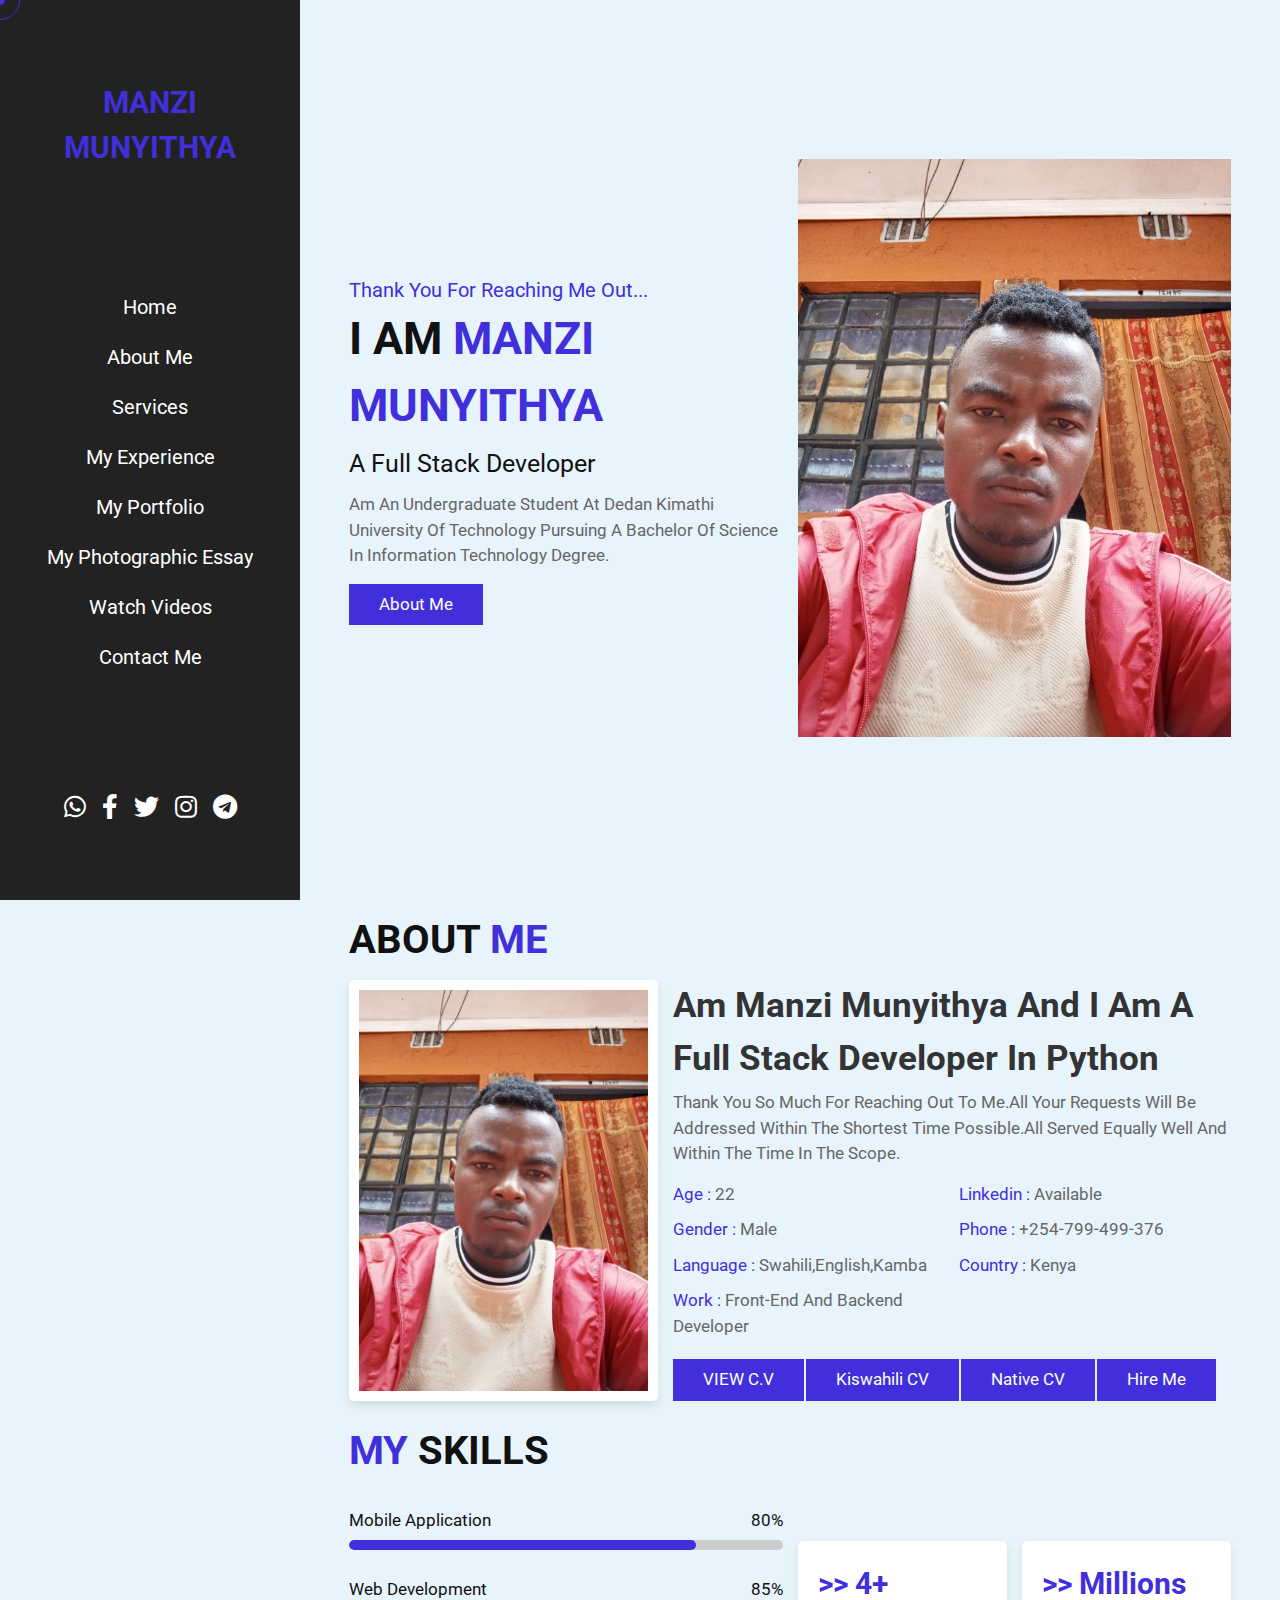
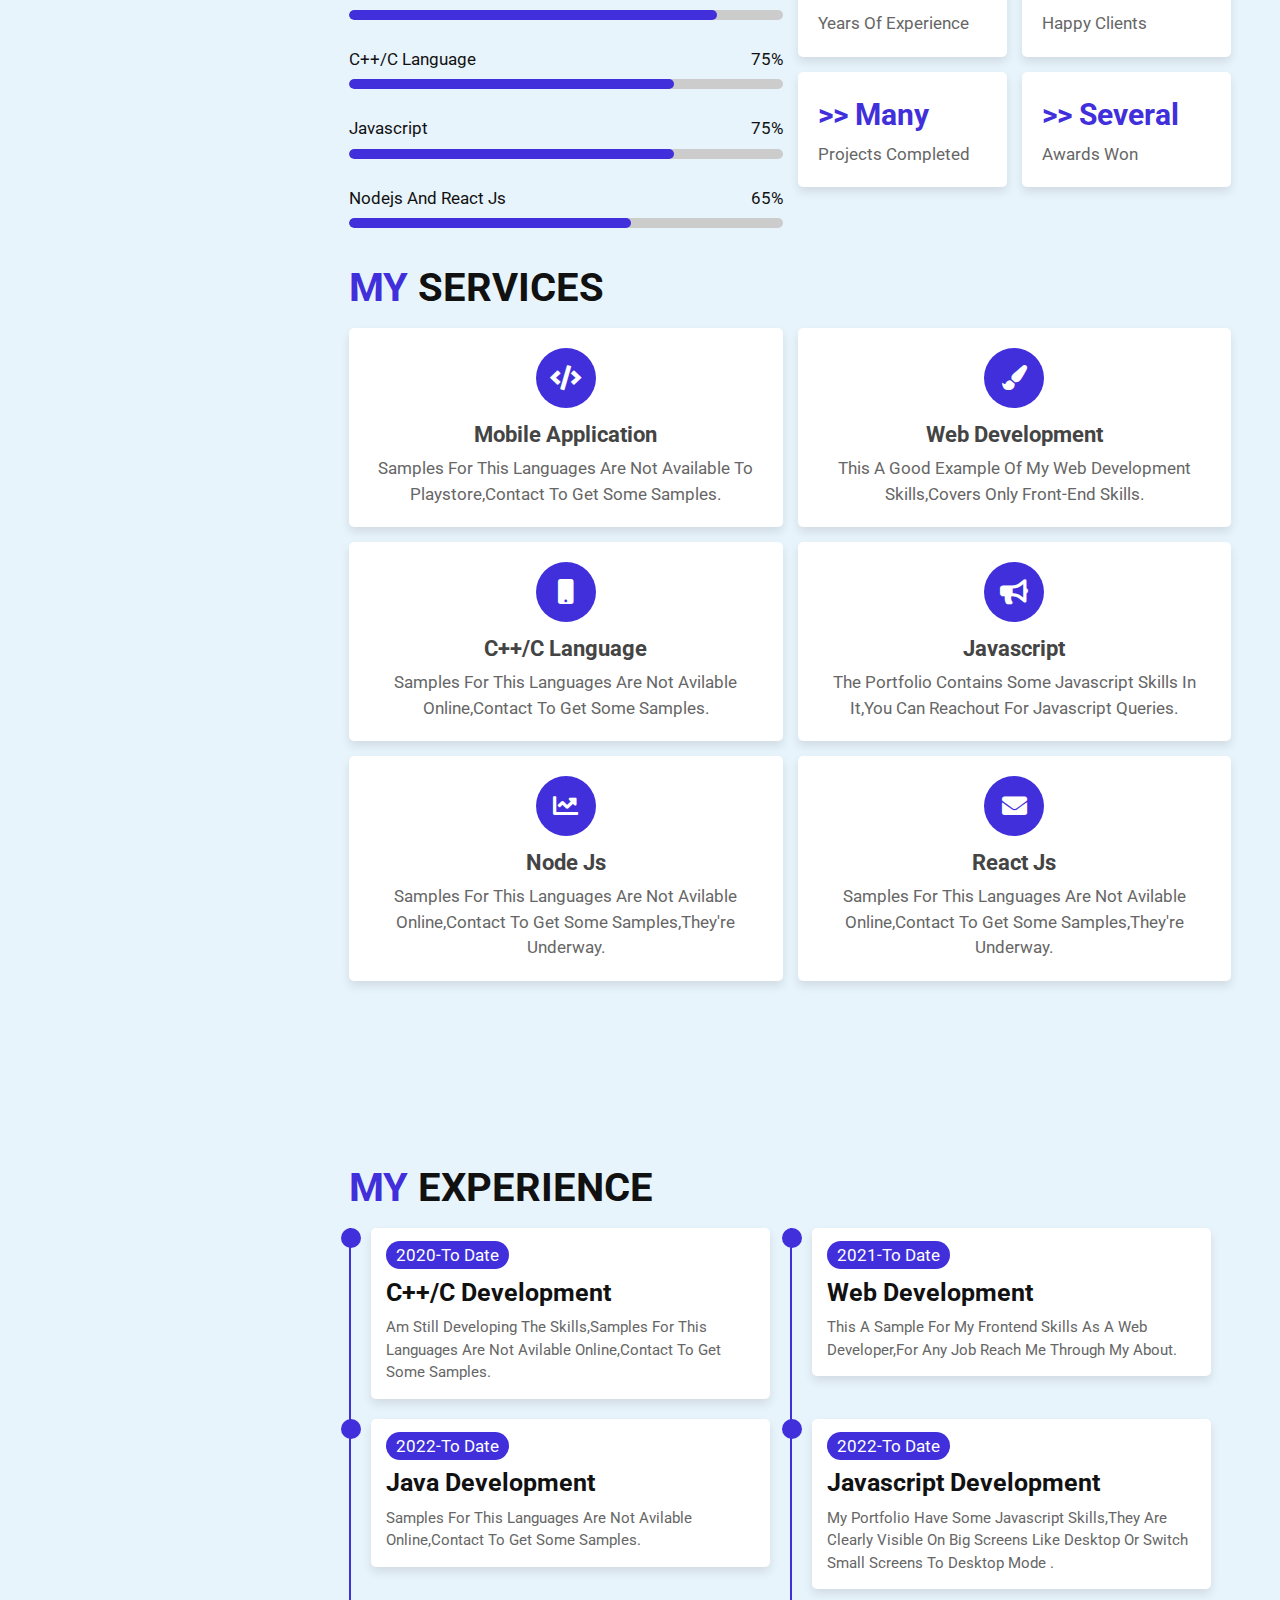
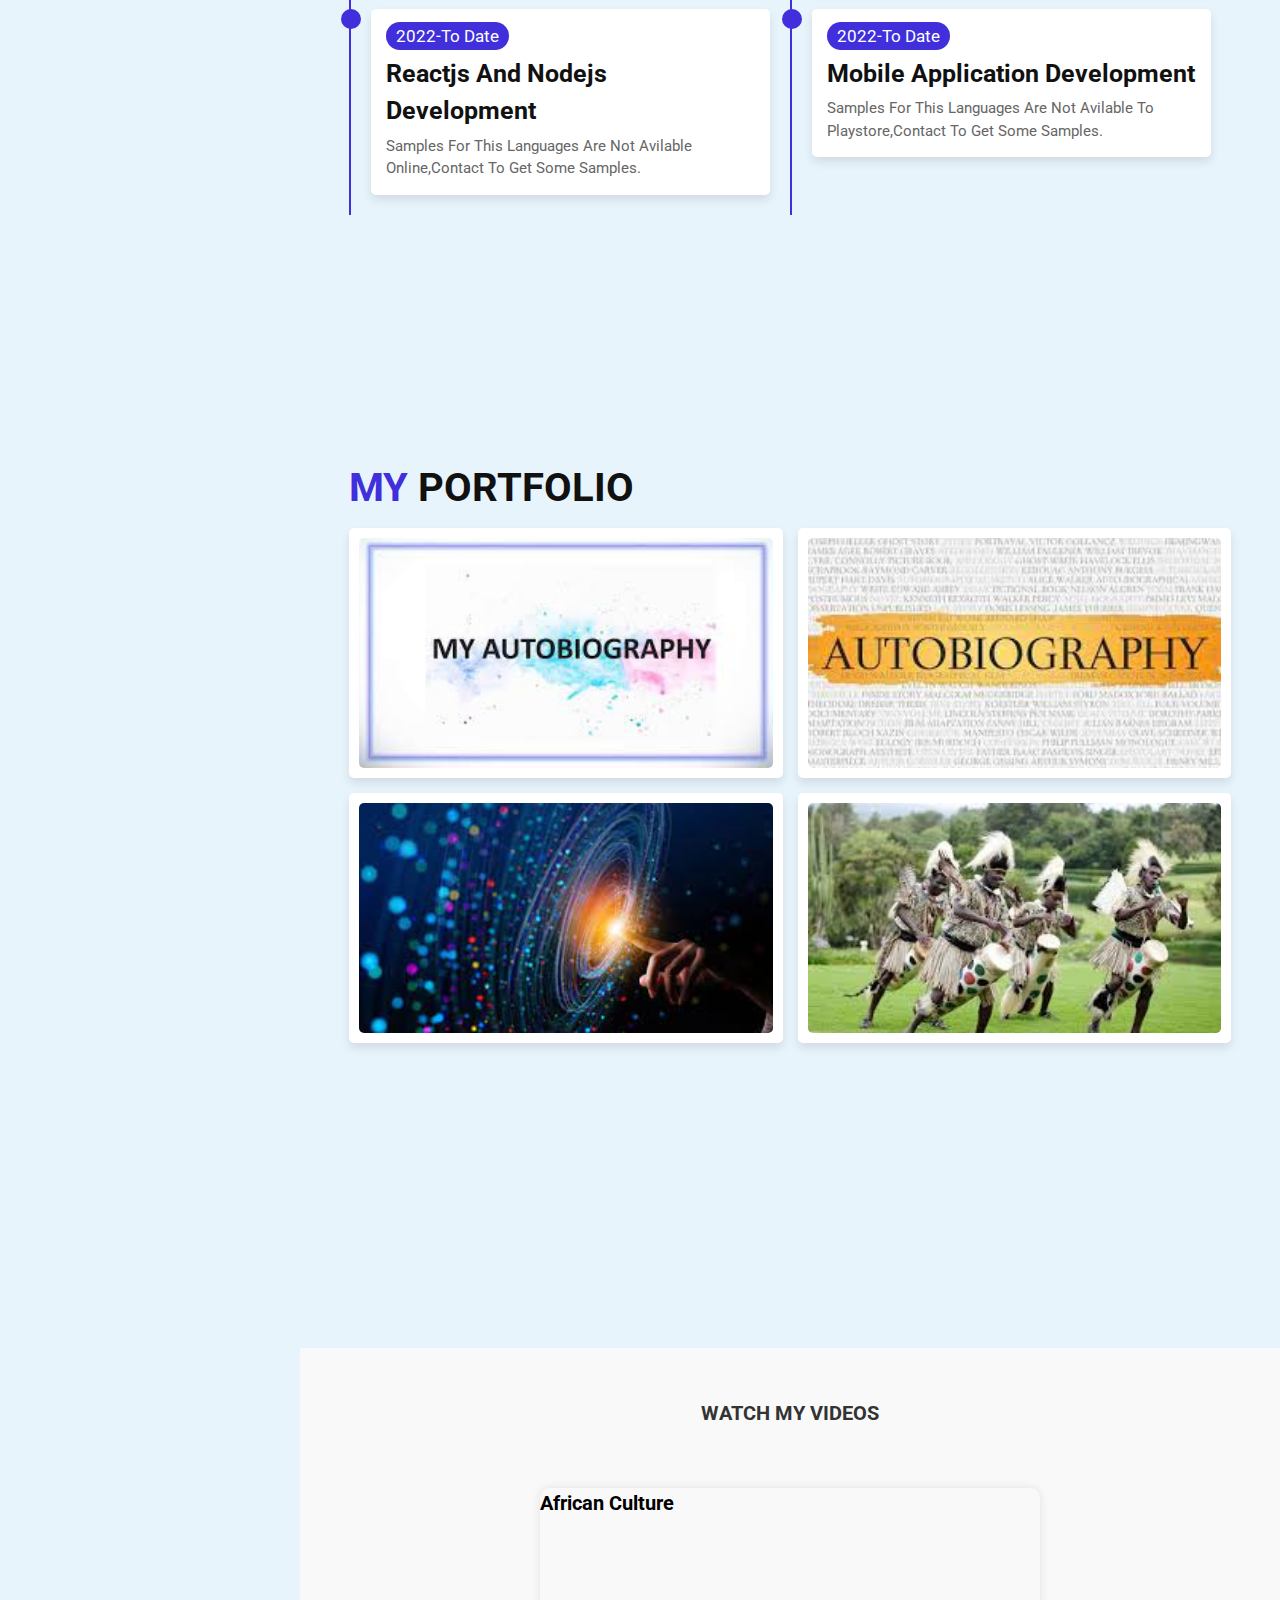
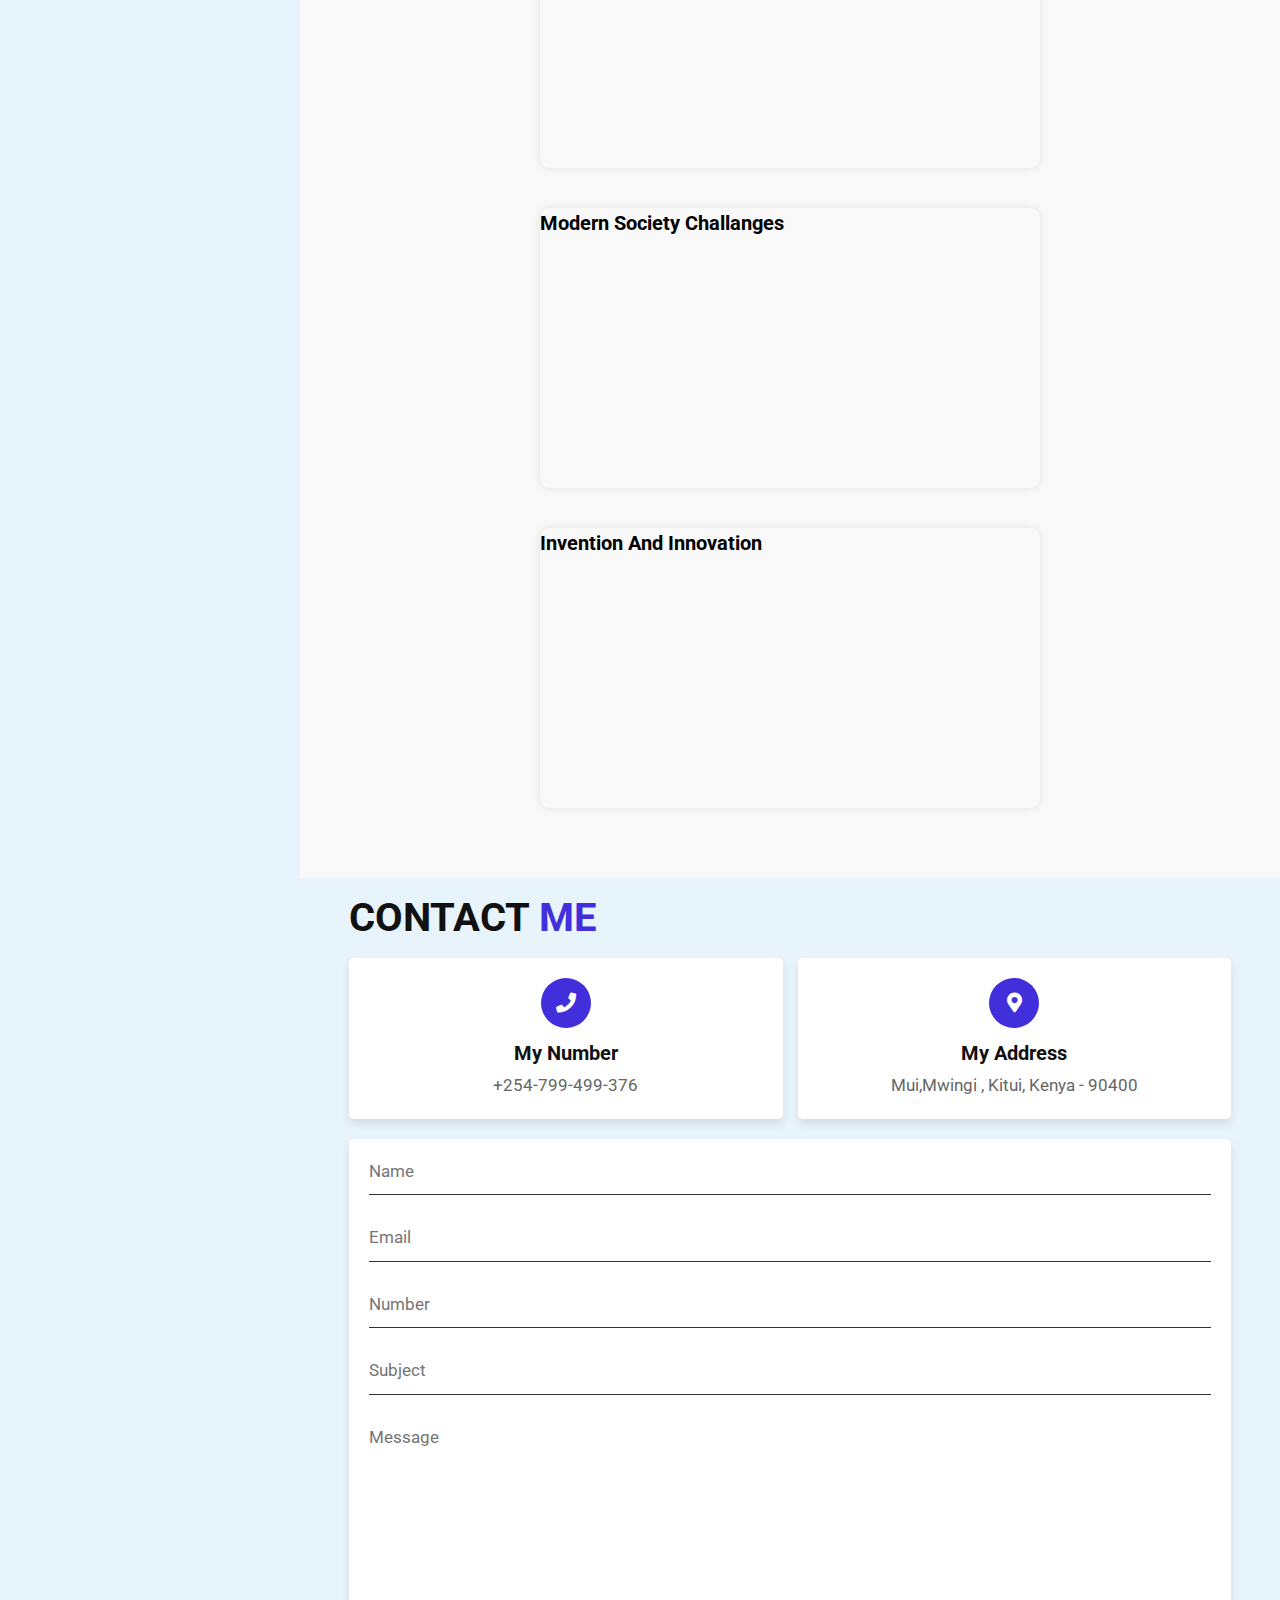
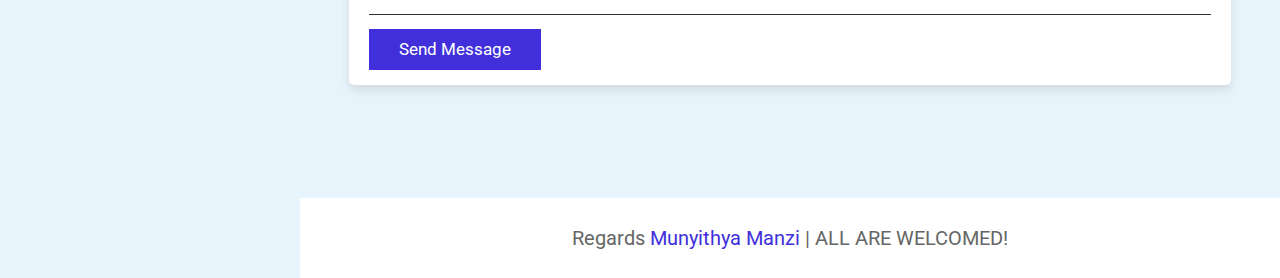
<file: index.html>
<!DOCTYPE html>
<html lang="en">

<head>
    <meta charset="UTF-8">
    <meta http-equiv="X-UA-Compatible" content="IE=edge">
    <meta name="viewport" content="width=device-width, initial-scale=1.0">
    <title>KIMANZI</title>
    <!-- font awesome cdn link  -->
    <link rel="stylesheet" href="https://cdnjs.cloudflare.com/ajax/libs/font-awesome/5.15.3/css/all.min.css">

    <!-- custom css file link  -->
    <link rel="stylesheet" href="style.css">

</head>

<body>

    <!-- custom cursors  -->
    <div class="cursor-1"></div>
    <div class="cursor-2"></div>


    <div id="menu-bars" class="fas fa-bars"></div>

    <!-- header section starts  -->

    <header>

        <a href="#" class="logo"> <span>Manzi Munyithya </span></a>

        <nav class="navbar">
            <a href="#home">Home</a>
            <a href="#about">About Me</a>
            <a href="#service">services</a>
            <a href="#experience">My experience</a>
            <a href="#portfolio">My portfolio</a>
            <a href="essay.html">My Photographic Essay</a>
            <a href="#videos">Watch videos</a>
            <a href="#contact">contact me</a>
        </nav>

        <div class="follow">
            <!-- <a href="#" class="fab fa-facebook-f"></a> -->
            <a href="https://wa.me/0799499376" class="fab fa-whatsapp"></a>
            <a href="https://www.facebook.com/KimanziJunior" class="fab fa-facebook-f"></a>
            <a href="https://twitter.com/Kimanzi2002" class="fab fa-twitter"></a>
            <a href="https://www.instagram.com/kimanzimunyithya/" class="fab fa-instagram"></a>
            <a href="https://t.me/Kimanzi2002" class="fab fa-telegram"></a>

        </div>

    </header>

    <!-- header section ends -->

    <!-- home section starts  -->

    <section class="home" id="home">

        <div class="content">
            <span class="hi"> Thank you for reaching me out... </span>
            <h3> i am <span> Manzi Munyithya </span> </h3>
            <p class="info"> a full stack developer </p>
            <p class="text">Am an undergraduate student at Dedan Kimathi University of Technology pursuing a Bachelor of science
                in Information Technology Degree. </p>
            <a href="#about" class="btn">about me</a>
        </div>

        <div class="image">
            <img src="me.jpg" alt="">
        </div>

    </section>

    <!-- home section ends -->

    <!-- about section starts  -->

    <section class="about" id="about">

        <h1 class="heading"> about <span> me </span> </h1>

        <div class="row-1">

            <div class="image">
                <img src="me.jpg" alt="">
            </div>

            <div class="content">
                <h3> Am Manzi Munyithya and i am a full stack developer in python</h3>
                <p>Thank you so much for reaching out to me.all your requests will be addressed within the shortest
                    time possible.all served equally well and within the time in the scope.</p>
                <div class="box-container">
                    <div class="box">
                        <p> <span> age : </span> 22 </p>
                        <p> <span> gender : </span> male </p>
                        <p> <span> language : </span> Swahili,English,Kamba</p>
                        <p> <span> work : </span> front-end and backend developer </p>
                    </div>
                    <div class="box">
                        <p> <span> Linkedin : </span> available </p>
                        <p> <span> phone : </span> +254-799-499-376 </p>
                        <p> <span> country : </span> Kenya</p>
                    </div>
                </div>
                <a href="https://docs.google.com/document/d/12UK1ZQha9QJrC5ZbMVtu6Un3kzH0ONI9/edit?usp=drive_web&ouid=113844844065354709054&rtpof=true" class="btn">VIEW C.V</a>
                <a href="https://docs.google.com/document/d/18PFvPCC_WRvXfw-GWBoaKQATerMrT41J/edit?usp=drive_web&ouid=113844844065354709054&rtpof=true" class="btn">kiswahili CV</a>
                <a href="https://docs.google.com/document/d/1tFOp4CN6RcjUWbg-gtw-MVGKb953_wR_/edit?usp=drive_web&ouid=113844844065354709054&rtpof=true" class="btn">Native CV</a>
                <a href="tel:+254799499376" class="btn">hire me</a>
            </div>
        </div>
        <h1 class="heading"> <span> my </span> skills </h1>

        <div class="row-2">

            <div class="skills">
                <div class="progress">
                    <h3> Mobile Application <span> 80% </span> </h3>
                    <div class="bar"> <span></span> </div>
                </div>
                <div class="progress">
                    <h3> web development <span> 85% </span> </h3>
                    <div class="bar"> <span></span> </div>
                </div>
                <div class="progress">
                    <h3>C++/C language <span> 75% </span> </h3>
                    <div class="bar"> <span></span> </div>
                </div>
                <div class="progress">
                    <h3> Javascript <span> 75% </span> </h3>
                    <div class="bar"> <span></span> </div>
                </div>
                <div class="progress">
                    <h3> Nodejs and React js<span> 65% </span> </h3>
                    <div class="bar"> <span></span> </div>
                </div>
            </div>

            <div class="box-container">

                <div class="box">
                    <h3> >> 4+ </h3>
                    <p>years of experience </p>
                </div>
                <div class="box">
                    <h3> >> millions </h3>
                    <p>happy clients</p>
                </div>
                <div class="box">
                    <h3> >> many </h3>
                    <p>projects completed</p>
                </div>
                <div class="box">
                    <h3> >> several </h3>
                    <p>awards won</p>
                </div>

            </div>

        </div>

    </section>

    <!-- about section ends -->

    <!-- service section starts  -->

    <section class="service" id="service">

        <h1 class="heading"> <span> my </span> services </h1>

        <div class="box-container">

            <div class="box">
                <i class="fas fa-code"></i>
                <h3>Mobile Application</h3>
                <p>samples for this languages are not available to playstore,contact to get some samples.</p>
            </div>

            <div class="box">
                <i class="fas fa-paint-brush"></i>
                <h3>Web Development</h3>
                <p>This a good example of my web development skills,covers only front-end skills.</p>
            </div>

            <div class="box">
                <i class="fas fa-mobile"></i>
                <h3>C++/C language</h3>
                <p>samples for this languages are not avilable online,contact to get some samples.</p>
            </div>

            <div class="box">
                <i class="fas fa-bullhorn"></i>
                <h3>Javascript</h3>
                <p>The portfolio contains some Javascript skills in it,you can reachout for javascript queries. </p>
            </div>

            <div class="box">
                <i class="fas fa-chart-line"></i>
                <h3>Node js</h3>
                <p>samples for this languages are not avilable online,contact to get some samples,they're underway.</p>
            </div>

            <div class="box">
                <i class="fas fa-envelope"></i>
                <h3>React js</h3>
                <p>samples for this languages are not avilable online,contact to get some samples,they're underway.</p>
            </div>

        </div>

    </section>

    <!-- service section ends -->

    <!-- experience section starts  -->

    <section class="experience" id="experience">

        <h1 class="heading"> <span> my </span> experience </h1>

        <div class="box-container">

            <div class="box">
                <div class="content">
                    <span> 2020-To date </span>
                    <h3>C++/C development</h3>
                    <p>Am still developing the skills,samples for this languages are not avilable online,contact to get
                        some samples.</p>
                </div>
            </div>

            <div class="box">
                <div class="content">
                    <span> 2021-To date </span>
                    <h3>Web development</h3>
                    <p>this a sample for my frontend skills as a web developer,for any job reach me through my about.
                    </p>
                </div>
            </div>

            <div class="box">
                <div class="content">
                    <span> 2022-To date </span>
                    <h3>Java development</h3>
                    <p>samples for this languages are not avilable online,contact to get some samples.</p>
                </div>
            </div>

            <div class="box">
                <div class="content">
                    <span>2022-To date </span>
                    <h3>Javascript development</h3>
                    <p>my portfolio have some javascript skills,they are clearly visible on big screens like desktop or
                        switch small screens to desktop mode .</p>
                </div>
            </div>

            <div class="box">
                <div class="content">
                    <span> 2022-To date </span>
                    <h3>Reactjs And Nodejs development</h3>
                    <p>samples for this languages are not avilable online,contact to get some samples.</p>
                </div>
            </div>

            <div class="box">
                <div class="content">
                    <span> 2022-To date </span>
                    <h3>Mobile Application development</h3>
                    <p>samples for this languages are not avilable to playstore,contact to get some samples.</p>
                </div>
            </div>

        </div>

    </section>

    <!-- experience section ends -->

    <!-- portfolio section starts  -->

    <section class="portfolio" id="portfolio">

        <h1 class="heading"> <span> my </span> portfolio </h1>

        <div class="box-container">


            <div class="box">
                <img src="autobiography.jpg" alt="">
                <h3>My Autobiography</h3>
                <div class="icons">
                    <a href="https://docs.google.com/document/d/1q23sheFBEEsmNCDiMmZfFEU_Cs4qYaMX/edit?usp=drive_web&ouid=113844844065354709054&rtpof=true" download="myautobiography.docx"
                        class="fas fa-file-word"></a>click
                </div>
            </div>


            <div class="box">
                <img src="mygraphy.jpg" alt="">
                <h3>Autobiography</h3>
                <div class="icons">
                    <a href="https://docs.google.com/presentation/d/1aV-hdkNXJKnPtGCdX-4lgK_45u73jw6j/edit?usp=drive_web&ouid=113844844065354709054&rtpof=true" download="AUTOBIOGRAPHY.pptx" class="fas fa-file-powerpoint"></a>click
                </div>
            </div>

            <div class="box">
                <img src="myinnovation.jpg" alt="">
                <h3>Innovation powerpoint</h3>
                <div class="icons">
                    <a href="https://docs.google.com/presentation/d/1hP-aEQ0ZndMJKXBWZnkPSimKl11kH9ny/edit?usp=drive_web&ouid=113844844065354709054&rtpof=true" download="innovation.pptx" class="fas fa-file-powerpoint"></a>click
                </div>
            </div>

            <div class="box">
                <img src="culture.jpg" alt="">
                <h3>African Culture</h3>
                <div class="icons">
                    <a href="https://docs.google.com/presentation/d/1HQg0CdGisQ8GqbORPBgtyail_udMO-QR/edit?usp=drive_web&ouid=113844844065354709054&rtpof=true" download="African Culture(kamba).pptx"
                        class="fas fa-file-powerpoint"></a>click
                </div>
            </div>
                   

        </div>

    </section>

    <!-- portfolio section ends -->

    <section class="videos" id="videos">

        <h1 class="heading">Watch My Videos</h1>
    
        <div class="video-container">
 <!-- Video 1 -->
           <div class="video">
                <h1>African culture</h1>
                <iframe src="https://drive.google.com/file/d/1DdelU-dlF1Jexr3u9YiwWEAAMowGkyl_/preview" frameborder="0" allowfullscreen></iframe>
            </div>
    
            <!-- Video 2 -->
            <div class="video">
                <h1>modern society challanges</h1>
                <iframe src="https://drive.google.com/file/d/13MTV67FzZpy3XXahXR9gzujxw4SUjb_f/preview" frameborder="0" allowfullscreen></iframe>
            </div>
                        <!-- Video 3 -->
           <div class="video">
            <h1>invention and innovation</h1>
                <iframe src="https://drive.google.com/file/d/1o68KOlCKibBqqGbYLmRoyhQqyD1oN0pR/preview" frameborder="0" allowfullscreen></iframe>
            </div>
    
        </div>
    
    </section>

    <!-- contact section starts  -->

    <section class="contact" id="contact">

        <h1 class="heading"> contact <span> me </span> </h1>

        <div class="icons-container">
            <div class="icons">
                <i class="fas fa-phone"></i>
                <h3>my number</h3>
                <p>+254-799-499-376</p>
            </div>

            <div class="icons">
                <i class="fas fa-map-marker-alt"></i>
                <h3>my address</h3>
                <p>Mui,Mwingi , Kitui, Kenya - 90400 </p>
            </div>

        </div>

        <div class="row">
            <form method="POST" action="">
                <input type="text" placeholder="name" name="name" class="box">
                <input type="email" placeholder="email" name="email" class="box">
                <input type="number" placeholder="number" name="number" class="box">
                <input type="text" placeholder="subject" name="subject" class="box">
                <textarea name="text" placeholder="message" id="message" cols="30" rows="10"></textarea>
                <input type="submit" class="btn" value="send message">
            </form>

        </div>


    </section>

    <!-- contact section ends -->

    <!-- footer section  -->
    <footer class="footer"> Regards <span> Munyithya Manzi </span> | ALL ARE WELCOMED! </footer>
    <!-- custom js file link  -->
    <script src="script.js"></script>

   
</body>

</html>
</file>
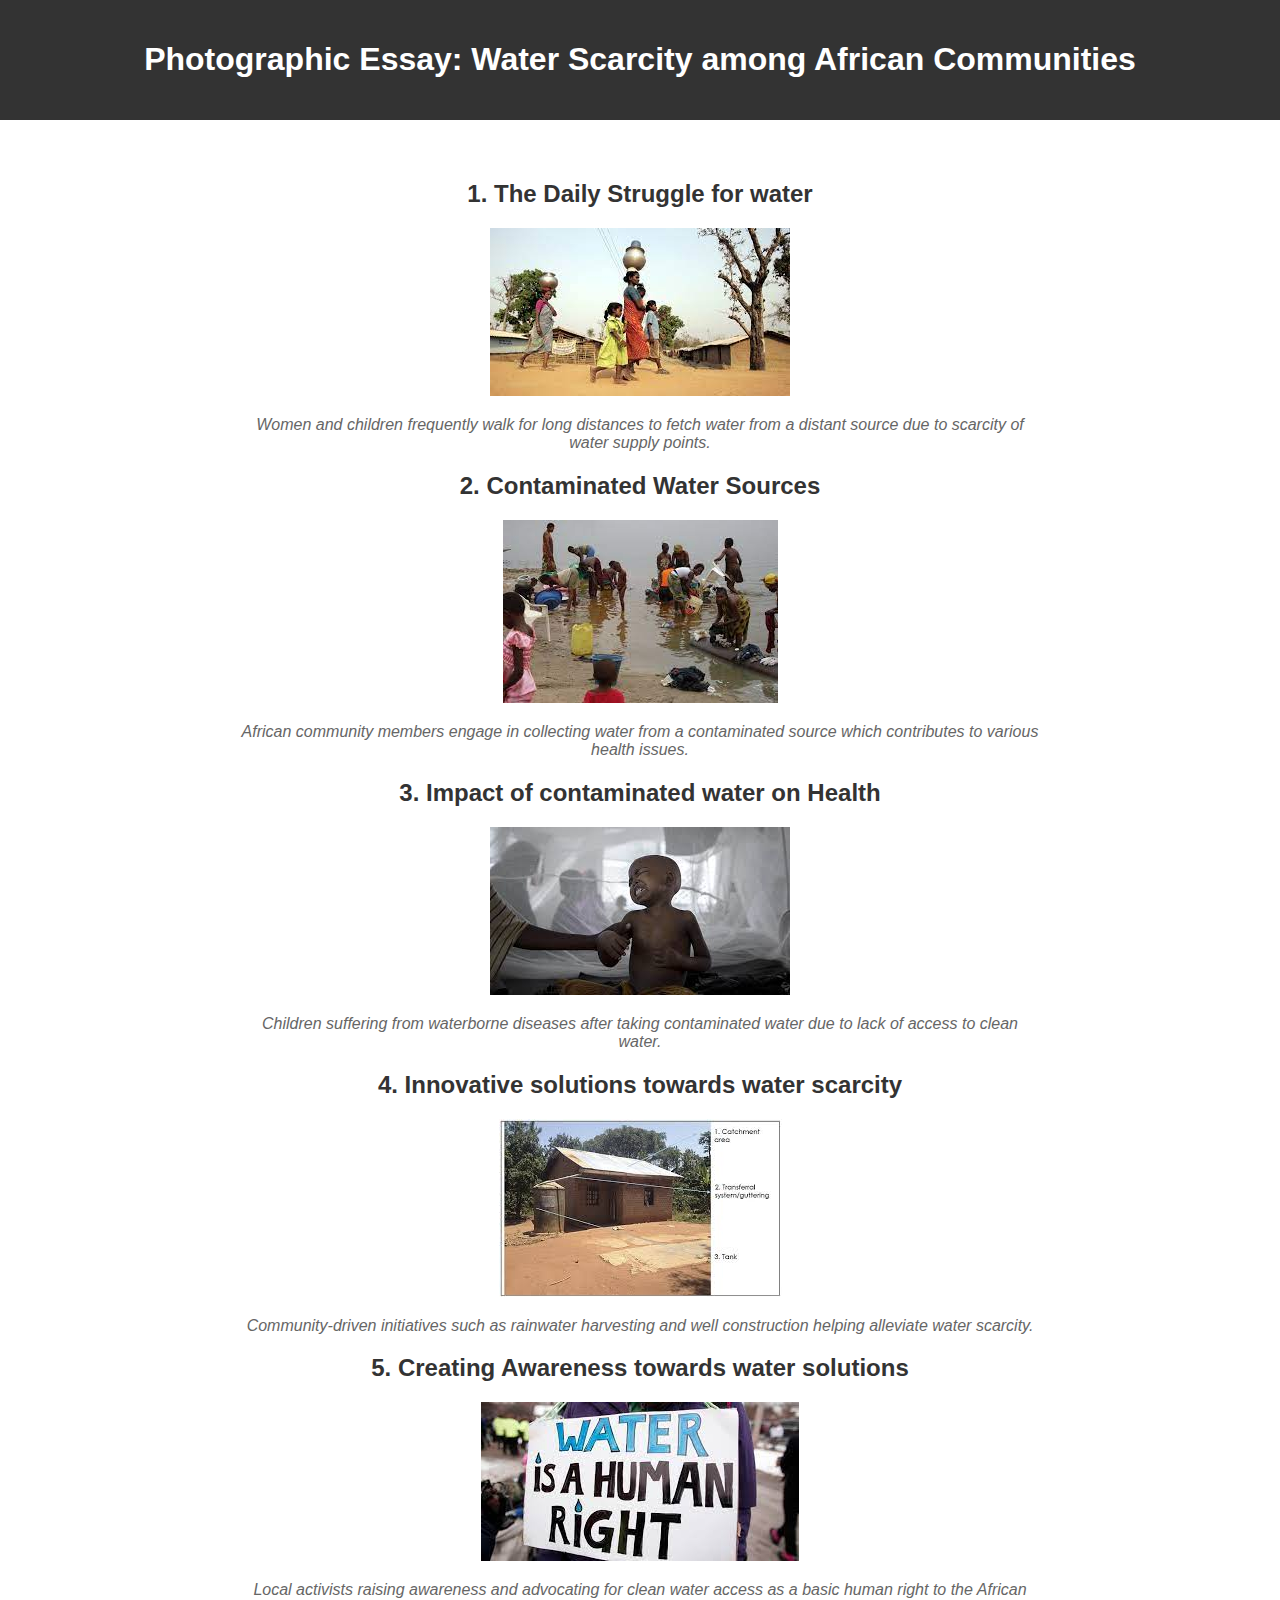
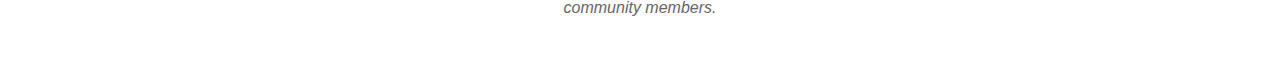
<file: essay.html>
<!DOCTYPE html>
<html lang="en">
<head>
    <meta charset="UTF-8">
    <meta name="viewport" content="width=device-width, initial-scale=1.0">
    <title>Photographic Essay: Water Scarcity in African Communities</title>
    <style>
        body {
            font-family: Arial, sans-serif;
            margin: 0;
            padding: 0;
        }
        header {
            background-color: #333;
            color: #fff;
            padding: 20px;
            text-align: center;
        }
        section {
            padding: 20px;
            margin: 20px auto;
            max-width: 800px;
        }
        h2 {
            color: #333;
            text-align: center;
        }
        .photo {
            display: block;
            margin: 20px auto;
            max-width: 100%;
        }
        .caption {
            font-style: italic;
            text-align: center;
            color: #666;
        }
    </style>
</head>
<body>
    <header>
        <h1>Photographic Essay: Water Scarcity among African Communities</h1>
    </header>
    <section>
        <h2>1. The Daily Struggle for water</h2>
        <img src="waterscarcity.jpg" alt="Water scarcity in the African community setting" class="photo">
        <p class="caption">Women and children frequently walk for long distances to fetch water from a distant source due to scarcity of water supply points.</p>
        
        <h2>2. Contaminated Water Sources</h2>
        <img src="contaminated.jpg" alt="Contaminated water source" class="photo">
        <p class="caption">African community members engage in collecting water from a contaminated source which contributes to various health issues.</p>
        
        <h2>3. Impact of contaminated water on Health</h2>
        <img src="waterborne.jpg" alt="Health impact of water scarcity and the use of contaminated water" class="photo">
        <p class="caption">Children suffering from waterborne diseases after taking contaminated water due to lack of access to clean water.</p>
        
        <h2>4. Innovative solutions towards water scarcity</h2>
        <img src="waterharvesting.jpg" alt="Innovation towards water solutions" class="photo">
        <p class="caption">Community-driven initiatives such as rainwater harvesting and well construction helping alleviate water scarcity.</p>
        
        <h2>5. Creating Awareness towards water solutions</h2>
        <img src="awareness.jpg" alt="Advocating for clean water access to community" class="photo">
        <p class="caption">Local activists raising awareness and advocating for clean water access as a basic human right to the African community members.</p>
    </section>
</body>
</html>
</file>
<file: style.css>
@import url('https://fonts.googleapis.com/css2?family=Roboto:wght@100;300;400;500;700&display=swap');

:root{
    --main-color:#402fda;
}

*{
    font-family: 'Roboto', sans-serif;
    margin:0; padding:0;
    box-sizing: border-box;
    outline: none; border:none;
    text-decoration: none;
    text-transform: capitalize;
    transition: all .2s linear;
    line-height: 1.5;
}

html{
    font-size: 62.5%;
    overflow-x: hidden;
    scroll-behavior: smooth;
}

body{
    background: #e8f4fc;
    padding-left: 30rem;
}

section{
    padding:1rem 5%;
    min-height: 100vh;
}

.heading{
    font-size: 4rem;
    padding-bottom: 1rem;
    color:#111;
    text-transform: uppercase;
}

.heading span{
    color:var(--main-color);
    text-transform: uppercase;
}

.btn{
    display: inline-block;
    margin-top: 1rem;
    padding:.8rem 3rem;
    background:var(--main-color);
    color:#fff;
    cursor: pointer;
    font-size: 1.7rem;
}

.btn:hover{
    background:#111;
    letter-spacing: .2rem;
}

header{
    position: fixed;
    top:0; left:0; bottom:0;
    background:#222;
    display: flex;
    align-items: center;
    justify-content: space-between;
    z-index: 1000;
    flex-flow: column;
    padding:8rem 2rem;
    width:30rem;
    text-align: center;
}

header .logo{
    text-transform: uppercase;
    color:#fff;
    font-size: 3rem;
    font-weight: bolder;
}

header .logo span{
    text-transform: uppercase;
    color:var(--main-color);
}

header .navbar a{
    display: block;
    font-size: 2rem;
    color:#fff;
    margin:2rem 0;
}

header .navbar a:hover{
    letter-spacing: .2rem;
    color:var(--main-color);
}

header .follow a{
    font-size: 2.5rem;
    color:#fff;
    margin:0 .7rem;
}

header .follow a:hover{
    color:var(--main-color);
}

#menu-bars{
    position: fixed;
    top:1rem; right: 1rem;
    z-index: 10000;
    background:var(--main-color);
    color:#fff;
    border-radius: .5rem;
    padding:1rem 1.5rem;
    font-size: 3rem;
    cursor:pointer;
    display: none;
}

.cursor-1{
    position: absolute;
    top:0; left:0;
    height:1rem; width:1rem;
    background: var(--main-color);
    pointer-events: none;
    transform: translate(-50%, -50%);
    border-radius: 50%;
    z-index: 10000;
}

.cursor-1.active{
    height:7rem;
    width:7rem;
    opacity: .3;
}

.cursor-2{
    position: absolute;
    top:0; left:0;
    height:4rem; width:4rem;
    border:.1rem solid var(--main-color);
    pointer-events: none;
    transform: translate(-50%, -50%);
    border-radius: 50%;
    z-index: 10000;
    transition: .3s linear;
}

.cursor-2.active{
    display: none;
}

.home{
    display: flex;
    align-items: center;
    flex-wrap: wrap;
    gap:1.5rem;
}

.home .image{
    flex:1 1 40rem;
}

.home .image img{
    width:100%;
}

.home .content{
    flex:1 1 40rem;
}

.home .content .hi{
    font-size: 2rem;
    color:var(--main-color);
}

.home .content h3{
    font-size: 4.5rem;
    color:#111;
    text-transform: uppercase;
}

.home .content h3 span{
    color:var(--main-color);
    text-transform: uppercase;
}

.home .content .info{
    font-size: 2.5rem;
    color:#111;
    padding:.5rem 0;
}

.home .content .text{
    font-size: 1.7rem;
    color:#666;
    padding:.5rem 0;
}

.about .row-1{
    display: flex;
    flex-wrap: wrap;
    gap:1.5rem;
    padding-bottom: 2rem;
}

.about .row-1 .image{
    flex:1 1 25rem;
}

.about .row-1 .image img{
    height: 100%;
    width:100%;
    object-fit: cover;
    border:1rem solid #fff;
    border-radius: .5rem;
    box-shadow: 0 .5rem 1rem rgba(0,0,0,.1);
}

.about .row-1 .content{
    flex:1 1 50rem;
}

.about .row-1 .content h3{
    color:#333;
    font-size: 3.5rem;
}

.about .row-1 .content p{
    color:#666;
    font-size: 1.7rem;
    padding:.5rem 0;
}

.about .row-1 .content .box-container{
    display: flex;
    flex-wrap: wrap;
    gap:1.5rem;
    padding: 0.5rem 0;
}

.about .row-1 .content .box-container .box{
    flex:1 1 20rem;
}

.about .row-1 .content .box-container .box span{
    color:var(--main-color);
}

.about .row-2{
    display: flex;
    flex-wrap: wrap;
    gap:1.5rem;
    align-items: center;
}

.about .row-2 .skills{
    flex:1 1 40rem;
}

.about .row-2 .skills .progress{
    padding:1rem 0;
}

.about .row-2 .skills .progress h3{
    display: flex;
    justify-content: space-between;
    padding:.7rem 0;
    font-size: 1.7rem;
    color:#111;
    font-weight: 400;
}

.about .row-2 .skills .progress .bar{
    width:100%;
    background:#ccc;
    overflow:hidden;
    height:1rem;
    border-radius: 50rem;
}

.about .row-2 .skills .progress .bar span{
    display:block;
    height:100%;
    background:var(--main-color);
    border-radius: 50rem;
}

.about .row-2 .skills .progress:nth-child(1) .bar span{
    width:80%;
}

.about .row-2 .skills .progress:nth-child(2) .bar span{
    width:85%;
}

.about .row-2 .skills .progress:nth-child(3) .bar span{
    width:75%;
}

.about .row-2 .skills .progress:nth-child(4) .bar span{
    width:75%;
}
.about .row-2 .skills .progress:nth-child(5) .bar span{
    width:65%;
}

.about .row-2 .box-container{
    flex:1 1 40rem;
    display: flex;
    flex-wrap: wrap;
    gap:1.5rem;
}

.about .row-2 .box-container .box{
    flex:1 1 15rem;
    background:#fff;
    padding:2rem;
    border-radius: .5rem;
    box-shadow: 0 .5rem 1rem rgba(0,0,0,.1);
}

.about .row-2 .box-container .box h3{
    color:var(--main-color);
    font-size: 3rem;
}

.about .row-2 .box-container .box p{
    color:#666;
    font-size: 1.7rem;
    padding-top: .5rem;
}

.service .box-container{
    display: flex;
    flex-wrap: wrap;
    gap:1.5rem;
}

.service .box-container .box{
    flex:1 1 30rem;
    text-align: center;
    padding:2rem;
    background:#fff;
    border-radius: .5rem;
    box-shadow:0 .5rem 1rem rgba(0,0,0,.1);
}

.service .box-container .box i{
    height:6rem;
    width:6rem;
    line-height: 6rem;
    font-size: 2.5rem;
    color:#fff;
    background:var(--main-color);
    border-radius: 50%;
}

.service .box-container .box h3{
    color:#444;
    font-size: 2.2rem;
    padding-top: 1rem;
}

.service .box-container .box p{
    color:#666;
    font-size: 1.7rem;
    padding-top: .5rem;
}

.experience .box-container{
    display: flex;
    flex-wrap: wrap;
}

.experience .box-container .box{
    position: relative;
    flex:1 1 33rem;
    border-left: .2rem solid var(--main-color);
    padding-left: 2rem;
    padding-right: 2rem;
    padding-bottom: 2rem;    
}

.experience .box-container .box::before{
    content: '';
    position: absolute;
    top:0; left:-1rem;
    height:2rem;
    width:2rem;
    border-radius: 50%;
    background:var(--main-color);
}

.experience .box-container .box .content{
    background:#fff;
    padding:1.5rem;
    box-shadow: 0 .5rem 1rem rgba(0,0,0,.1);
    border-radius: .5rem;
}

.experience .box-container .box .content span{
    color:#fff;
    font-size: 1.7rem;
    background:var(--main-color);
    border-radius: 50rem;
    padding:.4rem 1rem;
}

.experience .box-container .box .content h3{
    font-size: 2.5rem;
    padding:.5rem 0;
    color:#111;
}

.experience .box-container .box .content p{
    font-size: 1.5rem;
    color:#666;
}

.portfolio .box-container{
    display: flex;
    flex-wrap: wrap;
    gap:1.5rem;
}

.portfolio .box-container .box{
    flex:1 1 30rem;
    height:25rem;
    position: relative;
    overflow:hidden;
    border:1rem solid #fff;
    box-shadow: 0 .5rem 1rem rgba(0,0,0,.1);
    background:#fff;
    border-radius: .5rem;
}

.portfolio .box-container .box img{
    height:100%;
    width:100%;
    object-fit: cover;
    border-radius: .5rem;
    position: relative;
    z-index: 1;
}

.portfolio .box-container .box:hover img{
    height:75%;
    width:75%;
}

.portfolio .box-container .box h3{
    position: absolute;
    bottom:.5rem; left:1rem;
    font-size: 2.5rem;
    color:#333;
    text-transform: uppercase;
}

.portfolio .box-container .box .icons{
    position: absolute;
    top:1rem; right:1rem;
}

.portfolio .box-container .box .icons a{
    display: block;
    height:4rem;
    width:4rem;
    border-radius: .5rem;
    background: #eee;
    color:#333;
    font-size: 1.7rem;
    line-height: 4rem;
    text-align: center;
    margin-bottom: 1rem;
}

.portfolio .box-container .box .icons a:hover{
    background:var(--main-color);
    color:#fff;
}

.contact .icons-container{
    display: flex;
    gap:1.5rem;
    flex-wrap: wrap;
    padding-bottom: 2rem;
}

.contact .icons-container .icons{
    flex:1 1 25rem;
    text-align: center;
    padding:2rem;
    background:#fff;
    box-shadow: 0 .5rem 1rem rgba(0,0,0,.1);
    border-radius: .5rem;
}

.contact .icons-container .icons i{
    height:5rem;
    width:5rem;
    line-height: 5rem;
    font-size: 2rem;
    background: var(--main-color);
    color:#fff;
    border-radius: 50%;
}

.contact .icons-container .icons h3{
    color:#111;
    font-size: 2rem;
    padding:.5rem 0;
    padding-top: 1rem;
}

.contact .icons-container .icons p{
    color:#666;
    font-size: 1.7rem;
}

.contact .row{
    display: flex;
    flex-wrap: wrap;
    gap:1.5rem;
}

.contact .row form{
    flex:1 1 55rem;
    background:#fff;
    padding:0 2rem;
    box-shadow: 0 .5rem 1rem rgba(0,0,0,.1);
    border-radius: .5rem;
}

.contact .row .map{
    flex:1 1 25rem;
    border:1rem solid #fff;
    box-shadow: 0 .5rem 1rem rgba(0,0,0,.1);
    border-radius: .5rem;
    width: 100%;
}

.contact .row form .box,
.contact .row form textarea{
    width: 100%;
    border-bottom: .1rem solid #333;
    color:#333;
    text-transform: none;
    font-size: 1.7rem;
    padding:1rem 0;
    margin:1rem 0;
}

.contact .row form .box:focus,
.contact .row form textarea:focus{
    border-color: var(--main-color);
}

.contact .row form .box::placeholder,
.contact .row form textarea::placeholder{
    text-transform: capitalize;
}

.contact .row form textarea{
    height: 20rem;
    resize: none;
}

.contact .row form .btn{
    margin-top: 0;
    margin-bottom: 1.5rem;
}

.footer{
    margin-top: 2rem;
    font-size: 2rem;
    padding:2.5rem;
    text-align: center;
    color:#666;
    background: #fff;
}

.footer span{
    color:var(--main-color);
}


















/* media queries  */
@media (max-width:991px){

    html{
        font-size: 55%;
    }
    
    body{
        padding: 0;
    }

    #menu-bars{
        display: initial;
    }

    header{
        left:-120%;
    }

    header.active{
        left:0%;
    }

    .cursor-1,
    .cursor-2{
        display: none;
    }

}

@media (max-width:450px){

    html{
        font-size: 50%;
    }

    header{
        width:100%;
    }

    .experience .box-container .box{
        padding-right: 0;
    }

}/* Style for the videos section */
.videos {
    padding: 50px 0;
    background-color: #f9f9f9;
}

/* Heading style */
.videos .heading {
    text-align: center;
    margin-bottom: 30px;
    font-size: 2rem;
    color: #333;
}

/* Video container */
.video-container {
    display: flex;
    flex-direction: column; /* Change to column to make videos appear below each other */
    align-items: center;
}

/* Individual video */
.video {
    width: 500px; /* Increase width for bigger videos */
    height: 280px; /* Increase height for bigger videos */
    margin: 20px 0; /* Adjust margin for spacing between videos */
    border-radius: 10px;
    overflow: hidden;
    box-shadow: 0 0 10px rgba(0, 0, 0, 0.1);
}

/* Video iframe */
.video iframe {
    width: 100%;
    height: 100%;
    border: none;
    border-radius: 10px;
}
</file>
